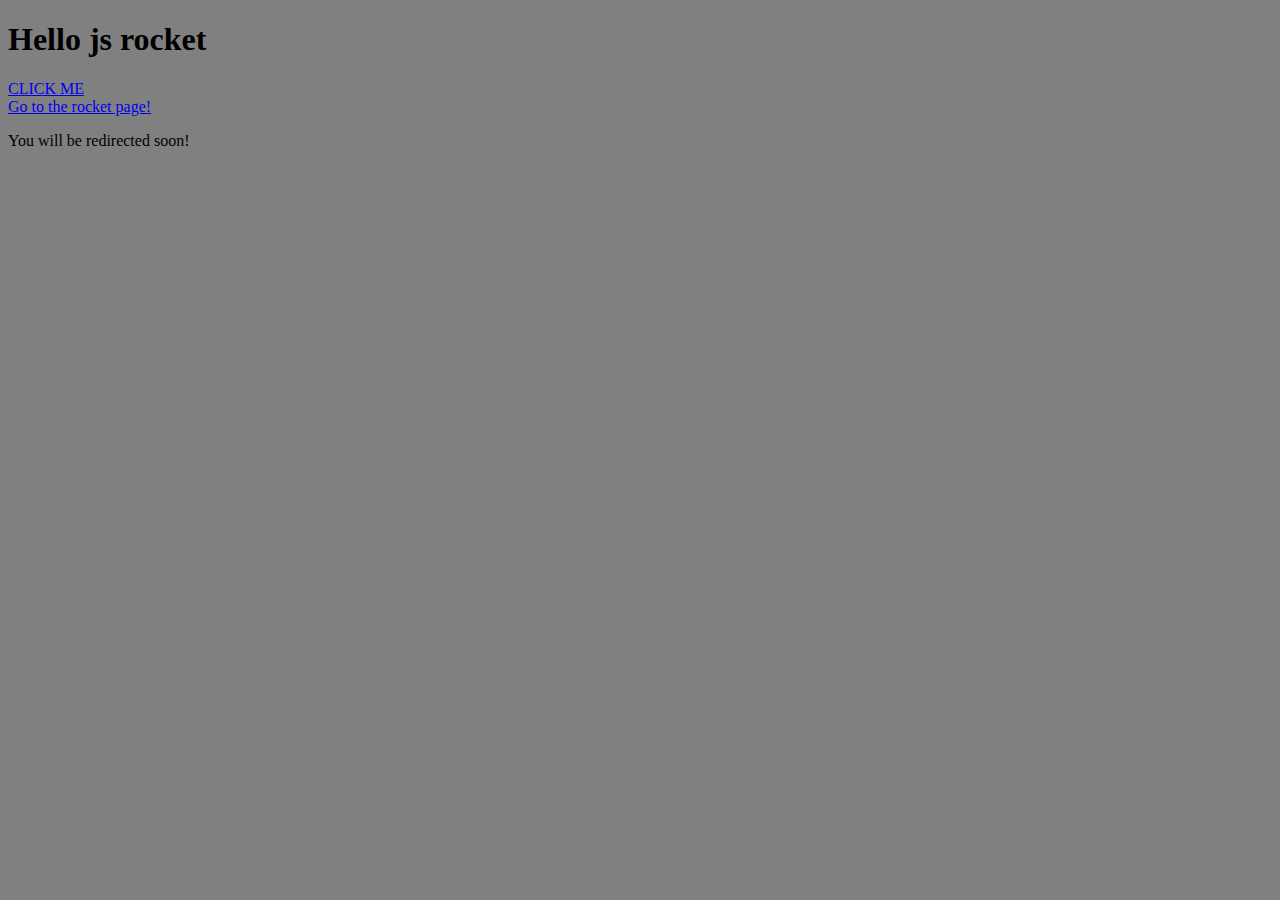
<file: index.html>
<!DOCTYPE html>
<html>
<head>
	<title>JS Rocket</title>
	<script type="text/javascript" src="js/script.js"> </script>
	<link rel="stylesheet" type="text/css" href="css/style.css">

</head>
<body>

	<h1>Hello js rocket</h1>
	<a href="#" onclick= "doCoolStuff();" >
	CLICK ME</a>

	<div class = "cool" id="cool">
		<p>Hello I'm cool! </p>
	</div>

	<br>

	<a href="rocket.html">Go to the rocket page!</a>
	<p>You will be redirected soon!</p>

</body>
</html>
</file>
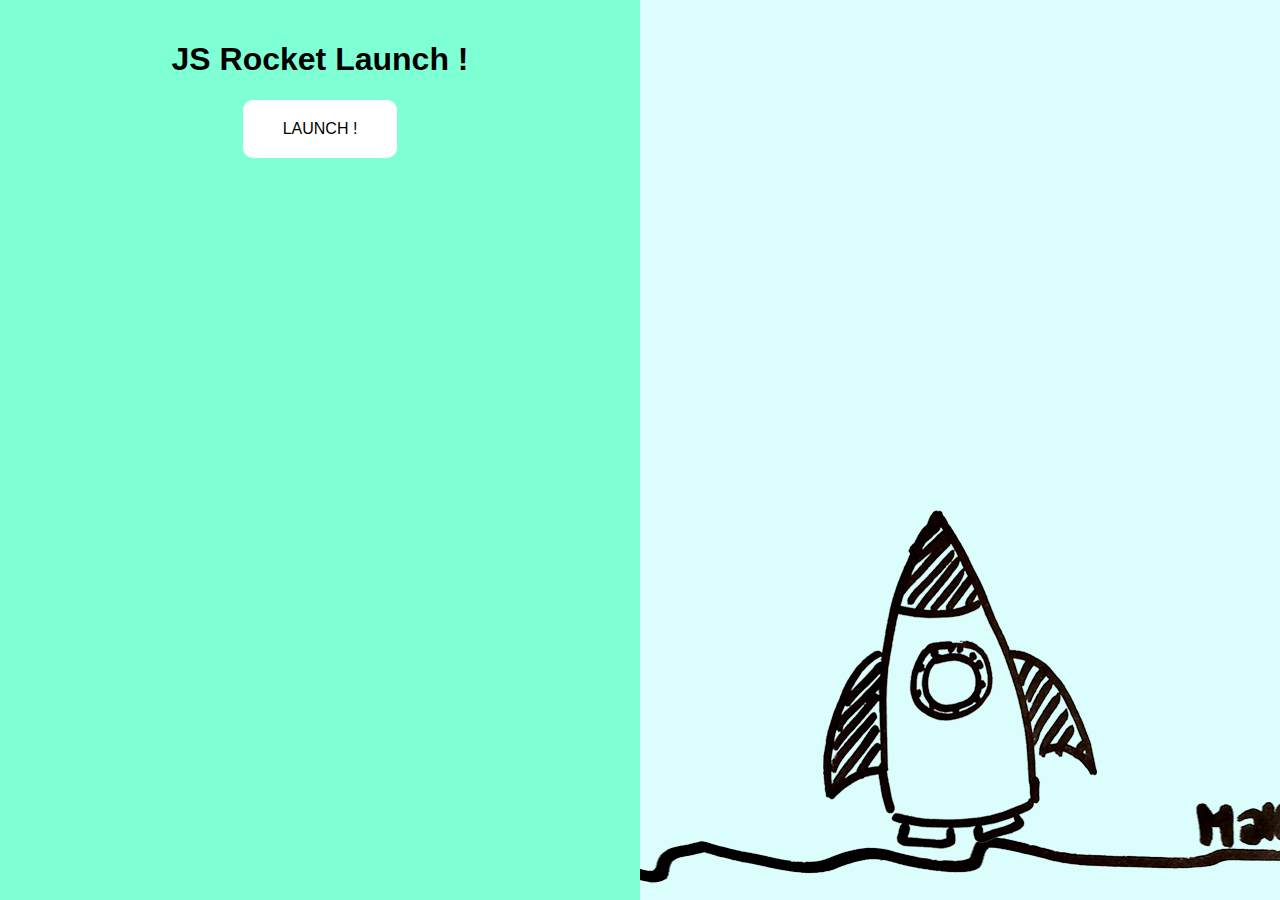
<file: rocket.html>
<!DOCTYPE html>
<html>
<head>
	<title>Rocket Launch sequence!</title>
	<link rel="stylesheet" type="text/css" href="css/rocket.css">
	<script type="text/javascript" src="js/rocket.js"></script>
</head>
<body class="body-state1">

<div class="left">
	<div class="interface state1">
		<h1>JS Rocket Launch ! </h1>
		<a href="#" class="button" onclick="changeState(2);">Launch !</a>
	</div>

	<div class="interface state2">
		<h1 id="countdown" >10</h1>
		<a href="#"  onclick="changeState(1);">Abort !</a>
	</div>

	<div class="interface state3">
		<h1>Lift Off!</h1>
	</div>

	<div class="interface state4">
		<h1>Well done!</h1>
		<a href="#" class="button" onclick="changeState(1);">Do it again!</a>
	</div>

	<div class="interface state5">
		<h1>Oh no!!!</h1>
		<a href="#" class="button" onclick="changeState(1);">Try again !</a>
	</div>

</div>

<div class="right">
	<div class="ground"></div>
 	<div class="rocket"></div>
</div>

</body>
</html>
</file>
<file: css/style.css>
body {
	background-color: grey;
}

.cool {
	display: none; 
	width: 100px;
	height: 100px;
	background-color: green;
	transition: background-color 1s;
	}

.cool.red { 
	display: block;
	background-color: red;
	transition: background-color 3s;
	}

.cool.blue {
	background-color: blue;
}

.className {
	color: black;
}
</file>
<file: css/rocket.css>
body{
	font-family: 'helvetica', 'arial', sans-serif;
}

.left {
	background-color: aquamarine;
	position: fixed;
	width: 50%;
	height: 100%;
	top: 0;
	left: 0;
}

.interface{
	text-align: center;
	padding: 20px;
}

a.button{
	display: inline-block;
	background-color: white;
	color: black;
	padding: 20px 40px;
	text-decoration: none; /* macht das unterstrichene vom Link weg */
	border-radius: 10px; /* rundet die Ecken ab */
	text-transform: uppercase;
	transition: color 300ms;
}

a:hover{
	color: red;
}

.right {
	background-color: #DBFDFC;
	position: fixed;
	width: 50%;
	height: 100%;
	top: 0;
	right: 0;

}

.ground {
	background: url('../img/ground.png') no-repeat center center ;
	position: absolute;
	bottom: 0;
	left: 0;
	width: 100%;
	height: 111px;

}
       
.rocket {
	position: absolute;
	left: 50%;
	bottom: 10px;
	width: 300px;
	height: 400px;
	margin-left: -150px;
	background: url('../img/rocket.state1.png') no-repeat center center ;
	transition: bottom 10000ms;
}



/* rocket background img */ 
body.body-state2 .rocket {
	background-image: url('../img/rocket.state2.png');
}

body.body-state3 .rocket,
body.body-state4 .rocket {
	background-image: url('../img/rocket.state3.png');
}


body.body-state5 .rocket {
	background-image: url('../img/boom.png');
	width: 500px;
	height: 500px;
	margin-left: -250px;  /* das zentriert das Bild */
}


body.body-state1 .rocket {
	transition: none;
}




body.body-state3 .rocket,
body.body-state4 .rocket {
	bottom: 1000px;
}



.state1,
.state2,
.state3,
.state4,
.state5 {
	display: none;
}



body.body-state1 .state1{display: block;}
body.body-state2 .state2{display: block;}
body.body-state3 .state3{display: block;}
body.body-state4 .state4{display: block;}
body.body-state5 .state5{display: block;}
</file>
